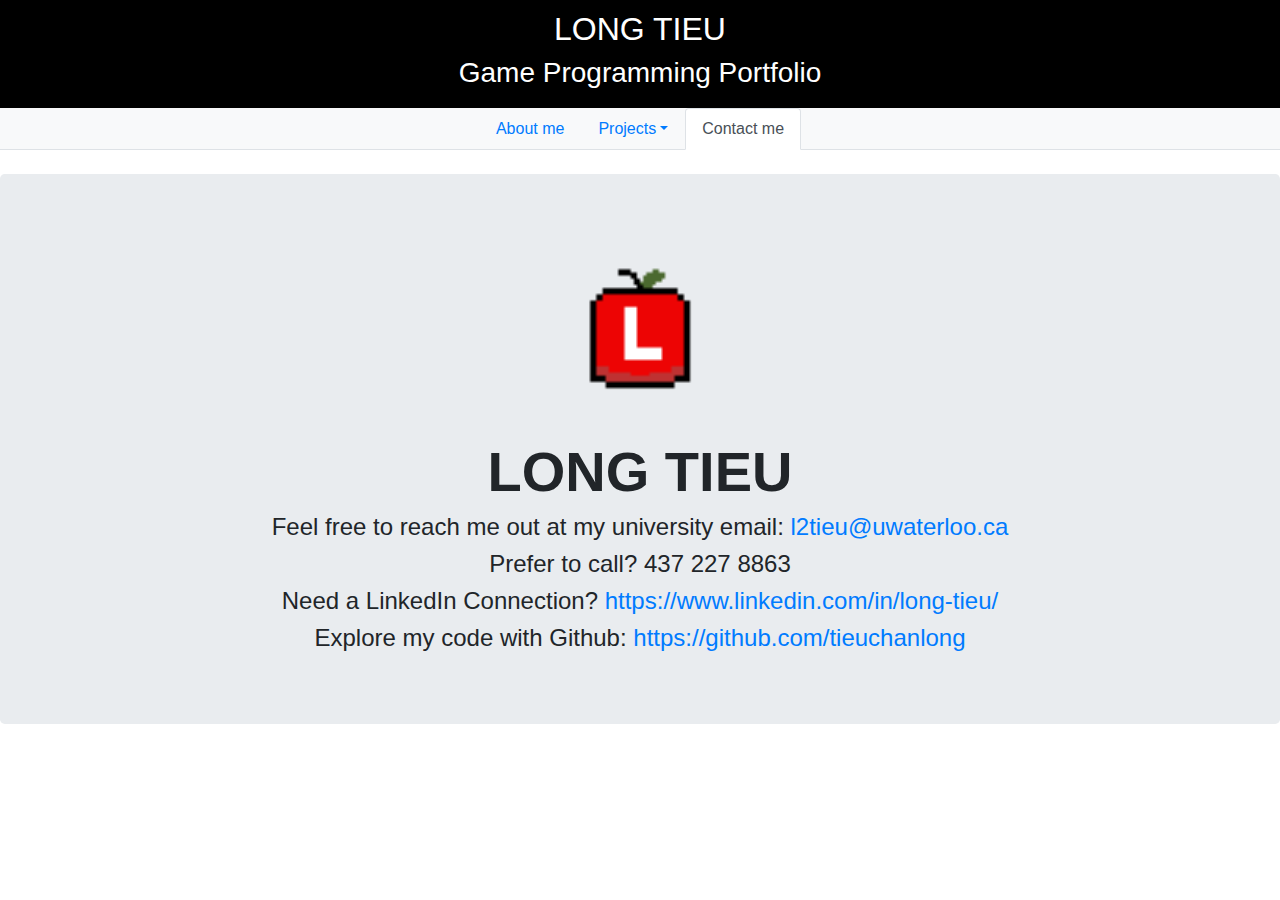
<file: contributors.html>
﻿
<!doctype html>
<html lang="en">
<head>
    <!-- Required meta tags -->
    <meta charset="utf-8">
    <meta name="viewport" content="width=device-width, initial-scale=1, shrink-to-fit=no">
    <link rel="icon" type="image/png" href="one-for-all/favicon.png">
    <!-- Bootstrap CSS -->
    <link rel="stylesheet" href="https://stackpath.bootstrapcdn.com/bootstrap/4.4.1/css/bootstrap.min.css" integrity="sha384-Vkoo8x4CGsO3+Hhxv8T/Q5PaXtkKtu6ug5TOeNV6gBiFeWPGFN9MuhOf23Q9Ifjh" crossorigin="anonymous">

    <title>Long Tieu's portfolio</title>
</head>
<body>
    <div style="background-color:black;text-align:center;color:white;padding:10px;">
        <h2>LONG TIEU</h2>
        <h3>Game Programming Portfolio</h3>
    </div>
    <ul class="nav nav-tabs navbar-light bg-light d-flex justify-content-center">
        <li class="nav-item">
            <a class="nav-link" href="https://tieuchanlong.github.io/">About me</a>
        </li>
        <li class="nav-item dropdown">
            <a class="nav-link dropdown-toggle" data-toggle="dropdown" href="#" role="button" aria-haspopup="true" aria-expanded="false">Projects</a>
            <div class="dropdown-menu">
                <a class="dropdown-item" href="unitygame.html">Unity Games</a>
                <a class="dropdown-item" href="cpp-projects.html">C++ Games/ Unreal Engine</a>
                <a class="dropdown-item" href="csharp-project.html">C# Project</a>
                <div class="dropdown-divider"></div>
                <a class="dropdown-item" href="ar-vr-project.html">Arguemented Reality Projects</a>
            </div>
        </li>
        <li class="nav-item">
            <a class="nav-link active" href="contributors.html">Contact me</a>
        </li>
    </ul>
    <br>
    <div class="jumbotron text-center">
        <img src="one-for-all/favicon.png" style="border-radius:50%;width:200px;height:auto;">
        <h2 class="display-4 font-weight-bold">LONG TIEU </h2>
        <div class="col lead" style="display:block;padding-left:70px;padding-right:70px;">
            <h4>Feel free to reach me out at my university email: <a href="mailto:l2tieu@uwaterloo.ca">l2tieu@uwaterloo.ca</a> </h4>
            <h4>Prefer to call? 437 227 8863 </h4>
            <h4>Need a LinkedIn Connection? <a href="https://www.linkedin.com/in/long-tieu/" target="_blank"> https://www.linkedin.com/in/long-tieu/ </a> </h4>
            <h4>Explore my code with Github: <a href="https://github.com/tieuchanlong" target="_blank"> https://github.com/tieuchanlong </a> </h4>
        </div>
    </div>
    <!-- Optional JavaScript -->
    <!-- jQuery first, then Popper.js, then Bootstrap JS -->
    <script src="https://code.jquery.com/jquery-3.4.1.slim.min.js" integrity="sha384-J6qa4849blE2+poT4WnyKhv5vZF5SrPo0iEjwBvKU7imGFAV0wwj1yYfoRSJoZ+n" crossorigin="anonymous"></script>
    <script src="https://cdn.jsdelivr.net/npm/popper.js@1.16.0/dist/umd/popper.min.js" integrity="sha384-Q6E9RHvbIyZFJoft+2mJbHaEWldlvI9IOYy5n3zV9zzTtmI3UksdQRVvoxMfooAo" crossorigin="anonymous"></script>
    <script src="https://stackpath.bootstrapcdn.com/bootstrap/4.4.1/js/bootstrap.min.js" integrity="sha384-wfSDF2E50Y2D1uUdj0O3uMBJnjuUD4Ih7YwaYd1iqfktj0Uod8GCExl3Og8ifwB6" crossorigin="anonymous"></script>
</body>
</html>
</file>
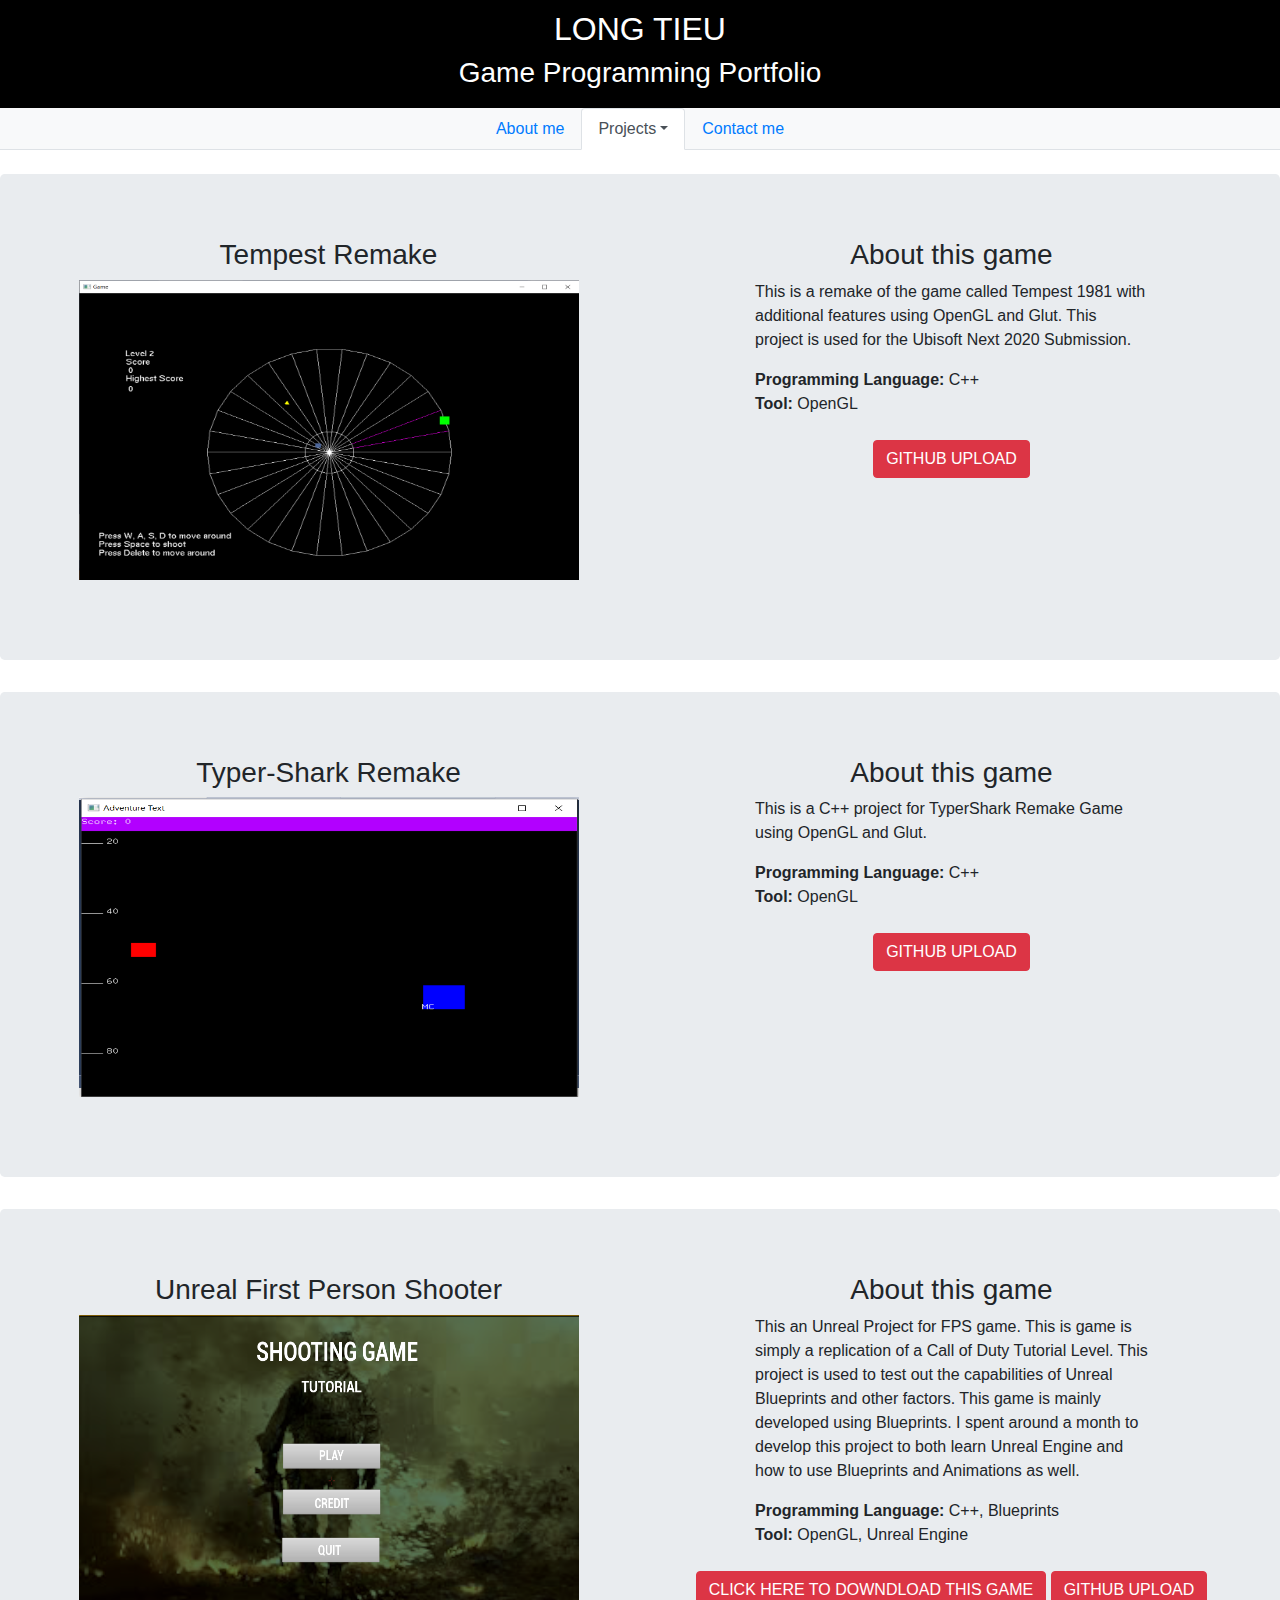
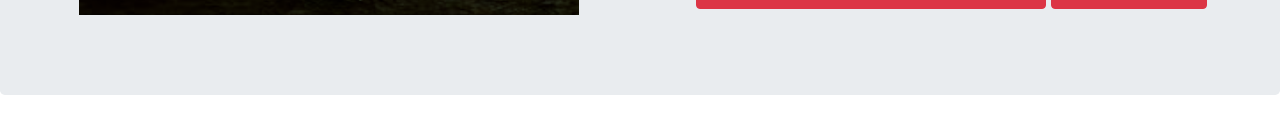
<file: cpp-projects.html>
﻿<!--<!DOCTYPE html>
<html>

<head>
    <meta charset="utf-8">
    <meta name="viewport" content="width=device-width, initial-scale=1.0">
    <meta http-equiv="X-UA-Compatible" content="IE=edge">

    <link rel="icon" type="image/png" href="one-for-all/favicon.png">
    <title>My gaming blog</title>


    <link rel="stylesheet" href="https://stackpath.bootstrapcdn.com/bootstrap/4.1.0/css/bootstrap.min.css" integrity="sha384-9gVQ4dYFwwWSjIDZnLEWnxCjeSWFphJiwGPXr1jddIhOegiu1FwO5qRGvFXOdJZ4" crossorigin="anonymous" />

    <link rel="stylesheet" href="one-for-all/styleblog.css">


    <script src="https://code.jquery.com/jquery-3.4.1.min.js" integrity="sha256-CSXorXvZcTkaix6Yvo6HppcZGetbYMGWSFlBw8HfCJo=" crossorigin="anonymous"></script>
</head>

<body>
    <div id="topbar" >
        <a href="https://tieuchanlong.github.io">
            <div style="background-color: black; color: whitesmoke; padding: 10px; font-family:Arial, Helvetica, sans-serif; text-align: center;">
                <h2>GAME DEVELOPMENT BLOG</h2>
            </div>
        </a>

        <ul id="choiceList"></ul>
    </div>

    <div id="content" >
        <br>
        <div style="display: block; margin-left: auto; margin-right: auto;margin-top:0;">
            <div class="jumbojon row align-items-start" style="background-color:white;text-align:center;">
                <div class="col">
                    <h3>Tempest Remake</h3>
                    <p><img src="one-for-all/screenshots/TempestRemake.png" width="500" height="300"></p>
                </div>
                <div class="col">
                    <h3>About this game</h3>
                    <p style="text-align:left;margin-left:100px;margin-right:100px;">
                        This is a remake of the game called Tempest 1981 with additional features using OpenGL and Glut. This project is used for the Ubisoft Next 2020 Submission.
                    </p>
                    <button class="btn btn-danger" onclick=" window.open('https://github.com/tieuchanlong/Tempest-Remake','_blank')"> CLICK HERE TO VIEW THIS GAME </button>
                </div>
            </div>
            <hr style="border-color:black;">
            <div class="jumbojon row align-items-start" style="background-color:white;text-align:center;padding-bottom:10px;">
                <div class="col">
                    <h3>Typer-Shark Remake</h3>
                </div>
                <div class="col">
                    <h3>About this game</h3>
                    <p style="text-align:left;margin-left:100px;margin-right:100px;">
                        This is a C++ project for TyperShark Remake Game using OpenGL and Glut.
                    </p>
                    <button class="btn btn-danger" onclick=" window.open('https://github.com/tieuchanlong/TyperShark-Remake','_blank')"> CLICK HERE TO VIEW THIS GAME </button>
                </div>
            </div>
        </div>
    </div>

    <script type="text/javascript" src="one-for-all/scriptblog.js"></script>
</body>

</html>-->
<!doctype html>
    <html lang="en">
    <head>
        <!-- Required meta tags -->
        <meta charset="utf-8">
        <meta name="viewport" content="width=device-width, initial-scale=1, shrink-to-fit=no">
        <link rel="icon" type="image/png" href="one-for-all/favicon.png">
        <!-- Bootstrap CSS -->
        <link rel="stylesheet" href="https://stackpath.bootstrapcdn.com/bootstrap/4.4.1/css/bootstrap.min.css" integrity="sha384-Vkoo8x4CGsO3+Hhxv8T/Q5PaXtkKtu6ug5TOeNV6gBiFeWPGFN9MuhOf23Q9Ifjh" crossorigin="anonymous">

        <link rel="stylesheet" href="unitygame-package/ug-style.css">

        <title>Long Tieu's portfolio</title>
    </head>
    <body>
        <div style="background-color:black;text-align:center;color:white;padding:10px;">
            <h2>LONG TIEU</h2>
            <h3>Game Programming Portfolio</h3>
        </div>
        <ul class="nav nav-tabs navbar-light bg-light d-flex justify-content-center">
            <li class="nav-item">
                <a class="nav-link" href="https://tieuchanlong.github.io/">About me</a>
            </li>
            <li class="nav-item dropdown">
                <a class="nav-link active dropdown-toggle" data-toggle="dropdown" href="#" role="button" aria-haspopup="true" aria-expanded="false">Projects</a>
                <div class="dropdown-menu">
                    <a class="dropdown-item" href="unitygame.html">Unity Games</a>
                    <a class="dropdown-item active" href="cpp-projects.html">C++ Games/ Unreal Engine</a>
                    <a class="dropdown-item" href="csharp-project.html">C# Project</a>
                    <div class="dropdown-divider"></div>
                    <a class="dropdown-item" href="ar-vr-project.html">Arguemented Reality Projects</a>
                </div>
            </li>
            <li class="nav-item">
                <a class="nav-link" href="contributors.html">Contact me</a>
            </li>
        </ul>
        <br>
        <div class="jumbotron text-center">
            <div class="row align-items-start">
                <div class="col">
                    <h3>Tempest Remake</h3>
                    <p><img src="one-for-all/screenshots/TempestRemake.png" width="500" height="300"></p>
                </div>
                <div class="col">
                    <h3>About this game</h3>
                    <p style="text-align:left;margin-left:100px;margin-right:100px;">
                        This is a remake of the game called Tempest 1981 with additional features using OpenGL and Glut. This project is used for the Ubisoft Next 2020 Submission.
                    </p>
                    <div style="text-align:left;margin-left:100px;margin-right:100px;">
                        <span class="font-weight-bold">Programming Language:</span> <span> C++</span>
                        <br>
                        <span class="font-weight-bold">Tool:</span> <span>OpenGL</span>
                    </div>
                    <br>
                    <button class="btn btn-danger" onclick=" window.open('https://github.com/tieuchanlong/Tempest-Remake','_blank')"> GITHUB UPLOAD </button>
                </div>
            </div>
        </div>

        <div class="jumbotron text-center">
            <div class="row align-items-start">
                <div class="col">
                    <h3>Typer-Shark Remake</h3>
                    <p><img src="one-for-all/screenshots/typershark_remake.png" width="500" height="300"></p>
                </div>
                <div class="col">
                    <h3>About this game</h3>
                    <p style="text-align:left;margin-left:100px;margin-right:100px;">
                        This is a C++ project for TyperShark Remake Game using OpenGL and Glut.
                    </p>
                    <div style="text-align:left;margin-left:100px;margin-right:100px;">
                        <span class="font-weight-bold">Programming Language:</span> <span> C++</span>
                        <br>
                        <span class="font-weight-bold">Tool:</span> <span>OpenGL</span>
                    </div>
                    <br>
                    <button class="btn btn-danger" onclick=" window.open('https://github.com/tieuchanlong/TyperShark-Remake','_blank')"> GITHUB UPLOAD </button>
                </div>
            </div>
        </div>

        <div class="jumbotron text-center">
            <div class="row align-items-start">
                <div class="col">
                    <h3>Unreal First Person Shooter</h3>
                    <p><img src="one-for-all/screenshots/first-person-shooter.png" width="500" height="300"></p>
                </div>
                <div class="col">
                    <h3>About this game</h3>
                    <p style="text-align:left;margin-left:100px;margin-right:100px;">
                        This an Unreal Project for FPS game. This is game is simply a replication of a Call of Duty Tutorial Level. 
                        This project is used to test out the capabilities of Unreal Blueprints and other factors.
                        This game is mainly developed using Blueprints.
                        I spent around a month to develop this project to both learn Unreal Engine and how to use Blueprints and Animations as well.
                    </p>
                    <div style="text-align:left;margin-left:100px;margin-right:100px;">
                        <span class="font-weight-bold">Programming Language:</span> <span> C++, Blueprints</span>
                        <br>
                        <span class="font-weight-bold">Tool:</span> <span>OpenGL, Unreal Engine</span>
                    </div>
                    <br>
                    <button class="btn btn-danger" onclick=" window.open('https://drive.google.com/file/d/1eopkBMudQr6iTojB2bvNKh5nRLC3hkXn/view?usp=sharing','_blank')"> CLICK HERE TO DOWNDLOAD THIS GAME </button>
                    <button class="btn btn-danger" onclick=" window.open('https://github.com/tieuchanlong/Unreal-First-Person-Shooter','_blank')"> GITHUB UPLOAD </button>
                </div>
            </div>
        </div>

        <!-- Optional JavaScript -->
        <!-- jQuery first, then Popper.js, then Bootstrap JS -->
        <script src="https://code.jquery.com/jquery-3.4.1.slim.min.js" integrity="sha384-J6qa4849blE2+poT4WnyKhv5vZF5SrPo0iEjwBvKU7imGFAV0wwj1yYfoRSJoZ+n" crossorigin="anonymous"></script>
        <script src="https://cdn.jsdelivr.net/npm/popper.js@1.16.0/dist/umd/popper.min.js" integrity="sha384-Q6E9RHvbIyZFJoft+2mJbHaEWldlvI9IOYy5n3zV9zzTtmI3UksdQRVvoxMfooAo" crossorigin="anonymous"></script>
        <script src="https://stackpath.bootstrapcdn.com/bootstrap/4.4.1/js/bootstrap.min.js" integrity="sha384-wfSDF2E50Y2D1uUdj0O3uMBJnjuUD4Ih7YwaYd1iqfktj0Uod8GCExl3Og8ifwB6" crossorigin="anonymous"></script>
    </body>
</html>
</file>
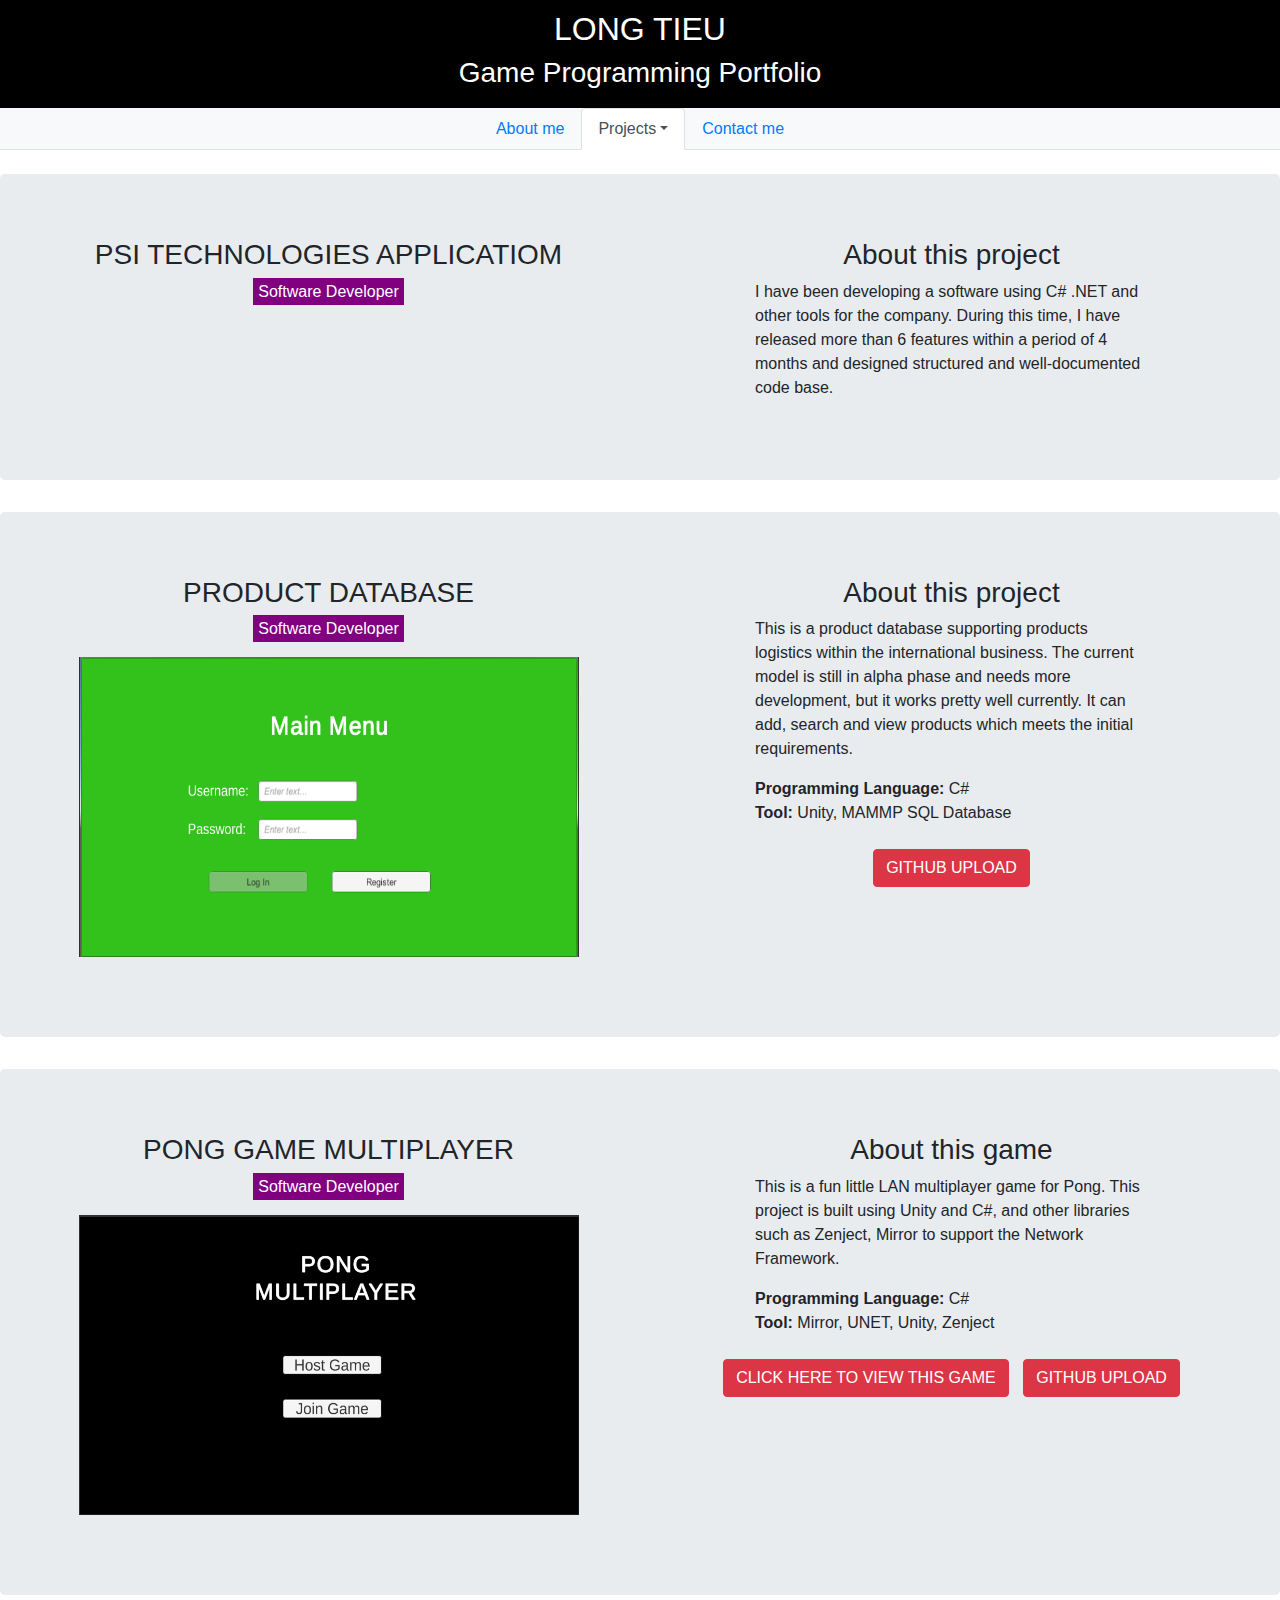
<file: csharp-project.html>
﻿<!--<!DOCTYPE html>
<html>

<head>
    <meta charset="utf-8">
    <meta name="viewport" content="width=device-width, initial-scale=1.0">
    <meta http-equiv="X-UA-Compatible" content="IE=edge">

    <link rel="icon" type="image/png" href="one-for-all/favicon.png">
    <title>My gaming blog</title>

    <link rel="stylesheet" href="https://stackpath.bootstrapcdn.com/bootstrap/4.1.0/css/bootstrap.min.css" integrity="sha384-9gVQ4dYFwwWSjIDZnLEWnxCjeSWFphJiwGPXr1jddIhOegiu1FwO5qRGvFXOdJZ4" crossorigin="anonymous" />

    <link rel="stylesheet" href="one-for-all/styleblog.css">

    <script src="https://code.jquery.com/jquery-3.4.1.min.js" integrity="sha256-CSXorXvZcTkaix6Yvo6HppcZGetbYMGWSFlBw8HfCJo=" crossorigin="anonymous"></script>
</head>

<body>
    <div id="topbar">
        <a href="https://tieuchanlong.github.io">
            <div style="background-color: black; color: whitesmoke; padding: 10px; font-family:Arial, Helvetica, sans-serif; text-align: center;">

                <h2>GAME DEVELOPMENT BLOG</h2>
            </div>
        </a>

        <ul id="choiceList"></ul>
    </div>
    <div id="content">
        <br>
        <div style="display: block; margin-left: auto; margin-right: auto;">

            <div class="jumbojon row align-items-start" style="background-color:white;text-align:center;padding-bottom:10px;">
                <div class="col">
                    <h2>Project 1</h2>
                    <p>PSI Technologies application</p>
                </div>
                <div class="col">
                    <h3>About this project</h3>
                    <p style="text-align:left;margin-left:100px;margin-right:100px;">
                        I have been developing a software using C# .NET and other tools for the company. During this time, I have released more than 6 features within a period of 4 months and designed structured and well-documented code base.
                    </p>
                </div>
            </div>
            <hr style="border-color:black;">
            <div class="jumbojon row align-items-start" style="background-color:white;text-align:center;padding-bottom:10px;">
                <div class="col">
                    <h2>Project 2</h2>
                    <p>Product Database</p>
                </div>
                <div class="col">
                    <h3>About this project</h3>
                    <p style="text-align:left;margin-left:100px;margin-right:100px;">
                        This is a product database supporting products logistics within the international business. The current model is still in alpha phase and needs more development, but it works pretty well currently. It can add, search and view products which meets the initial requirements.
                    </p>
                    <button class="btn btn-danger" onclick=" window.open('https://github.com/tieuchanlong/Product-Database','_blank')"> CLICK HERE TO VIEW THIS PROJECT </button>
                </div>
            </div>
            <hr style="border-color:black;">
            <div class="jumbojon row align-items-start" style="background-color:white;text-align:center;padding-bottom:10px;">
                <div class="col">
                    <h3>Pong Multiplayer</h3>
                </div>
                <div class="col">
                    <h3>About this game</h3>
                    <p style="text-align:left;margin-left:100px;margin-right:100px;">
                        This is a fun little LAN multiplayer game for Pong. This project is built using Unity and C#, and other libraries such as Zenject, Mirror to support the Network Framework.
                    </p>
                    <button class="btn btn-danger" onclick=" window.open('https://github.com/tieuchanlong/Pong-Multiplayer','_blank')"> CLICK HERE TO VIEW THIS GAME </button>
                </div>
            </div>

        </div>
    </div>

    <script type="text/javascript" src="one-for-all/scriptblog.js"></script>
</body>

</html>-->
<!doctype html>
<html lang="en">
    <head>
        <!-- Required meta tags -->
        <meta charset="utf-8">
        <meta name="viewport" content="width=device-width, initial-scale=1, shrink-to-fit=no">
        <link rel="icon" type="image/png" href="one-for-all/favicon.png">
        <!-- Bootstrap CSS -->
        <link rel="stylesheet" href="https://stackpath.bootstrapcdn.com/bootstrap/4.4.1/css/bootstrap.min.css" integrity="sha384-Vkoo8x4CGsO3+Hhxv8T/Q5PaXtkKtu6ug5TOeNV6gBiFeWPGFN9MuhOf23Q9Ifjh" crossorigin="anonymous">

        <link rel="stylesheet" href="unitygame-package/ug-style.css">

        <title>Long Tieu's portfolio</title>
    </head>
    <body>
        <div style="background-color:black;text-align:center;color:white;padding:10px;">
            <h2>LONG TIEU</h2>
            <h3>Game Programming Portfolio</h3>
        </div>
        <ul class="nav nav-tabs navbar-light bg-light d-flex justify-content-center">
            <li class="nav-item">
                <a class="nav-link" href="https://tieuchanlong.github.io/">About me</a>
            </li>
            <li class="nav-item dropdown">
                <a class="nav-link active dropdown-toggle" data-toggle="dropdown" href="#" role="button" aria-haspopup="true" aria-expanded="false">Projects</a>
                <div class="dropdown-menu">
                    <a class="dropdown-item" href="unitygame.html">Unity Games</a>
                    <a class="dropdown-item" href="cpp-projects.html">C++ Games/ Unreal Engine</a>
                    <a class="dropdown-item active" href="csharp-project.html">C# Games</a>
                    <div class="dropdown-divider"></div>
                    <a class="dropdown-item" href="ar-vr-project.html">Arguemented Reality Projects</a>
                </div>
            </li>
            <li class="nav-item">
                <a class="nav-link" href="contributors.html">Contact me</a>
            </li>
        </ul>
        <br>
        <div class="jumbotron text-center">
            <div class="row align-items-start">
                <div class="col">
                    <h3>PSI TECHNOLOGIES APPLICATIOM</h3>
                    <span id="project-role"> Software Developer </span>
                </div>
                <div class="col">
                    <h3>About this project</h3>
                    <p style="text-align:left;margin-left:100px;margin-right:100px;">
                        I have been developing a software using C# .NET and other tools for the company. During this time, I have released more than 6 features within a period of 4 months and designed structured and well-documented code base.
                    </p>
                </div>
            </div>
        </div>

        <div class="jumbotron text-center">
            <div class="row align-items-start">
                <div class="col">
                    <h3>PRODUCT DATABASE</h3>
                    <span id="project-role"> Software Developer </span>
                    <p></p>
                    <p><img src="one-for-all/screenshots/product_database.png" width="500" height="300"></p>
                </div>
                <div class="col">
                    <h3>About this project</h3>
                    <p style="text-align:left;margin-left:100px;margin-right:100px;">
                        This is a product database supporting products logistics within the international business. The current model is still in alpha phase and needs more development, but it works pretty well currently. It can add, search and view products which meets the initial requirements.
                    </p>
                    <div style="text-align:left;margin-left:100px;margin-right:100px;">
                        <span class="font-weight-bold">Programming Language:</span> <span> C#</span>
                        <br>
                        <span class="font-weight-bold">Tool:</span> <span>Unity, MAMMP SQL Database</span>
                    </div>
                    <br>
                    <button class="btn btn-danger" onclick=" window.open('https://github.com/tieuchanlong/Product-Database','_blank')"> GITHUB UPLOAD </button>
                </div>
            </div>
        </div>

        <div class="jumbotron text-center">
            <div class="row align-items-start">
                <div class="col">
                    <h3>PONG GAME MULTIPLAYER</h3>
                    <span id="project-role"> Software Developer </span>
                    <p></p>
                    <p><img src="one-for-all/screenshots/pong-game.png" width="500" height="300"></p>
                </div>
                <div class="col">
                    <h3>About this game</h3>
                    <p style="text-align:left;margin-left:100px;margin-right:100px;">
                        This is a fun little LAN multiplayer game for Pong. This project is built using Unity and C#, and other libraries such as Zenject, Mirror to support the Network Framework.
                    </p>
                    <div style="text-align:left;margin-left:100px;margin-right:100px;">
                        <span class="font-weight-bold">Programming Language:</span> <span> C#</span>
                        <br>
                        <span class="font-weight-bold">Tool:</span> <span>Mirror, UNET, Unity, Zenject</span>
                    </div>
                    <br>
                    <button class="btn btn-danger" onclick=" window.open('https://tieuchanlong.itch.io/pong-multiplayer','_blank')"> CLICK HERE TO VIEW THIS GAME </button>
                    <button style="margin-left:10px;" class="btn btn-danger" onclick=" window.open('https://github.com/tieuchanlong/Pong-Game-Multiplayer','_blank')"> GITHUB UPLOAD </button>
                </div>
            </div>
        </div>

        <!-- Optional JavaScript -->
        <!-- jQuery first, then Popper.js, then Bootstrap JS -->
        <script src="https://code.jquery.com/jquery-3.4.1.slim.min.js" integrity="sha384-J6qa4849blE2+poT4WnyKhv5vZF5SrPo0iEjwBvKU7imGFAV0wwj1yYfoRSJoZ+n" crossorigin="anonymous"></script>
        <script src="https://cdn.jsdelivr.net/npm/popper.js@1.16.0/dist/umd/popper.min.js" integrity="sha384-Q6E9RHvbIyZFJoft+2mJbHaEWldlvI9IOYy5n3zV9zzTtmI3UksdQRVvoxMfooAo" crossorigin="anonymous"></script>
        <script src="https://stackpath.bootstrapcdn.com/bootstrap/4.4.1/js/bootstrap.min.js" integrity="sha384-wfSDF2E50Y2D1uUdj0O3uMBJnjuUD4Ih7YwaYd1iqfktj0Uod8GCExl3Og8ifwB6" crossorigin="anonymous"></script>
    </body>
</html>
</file>
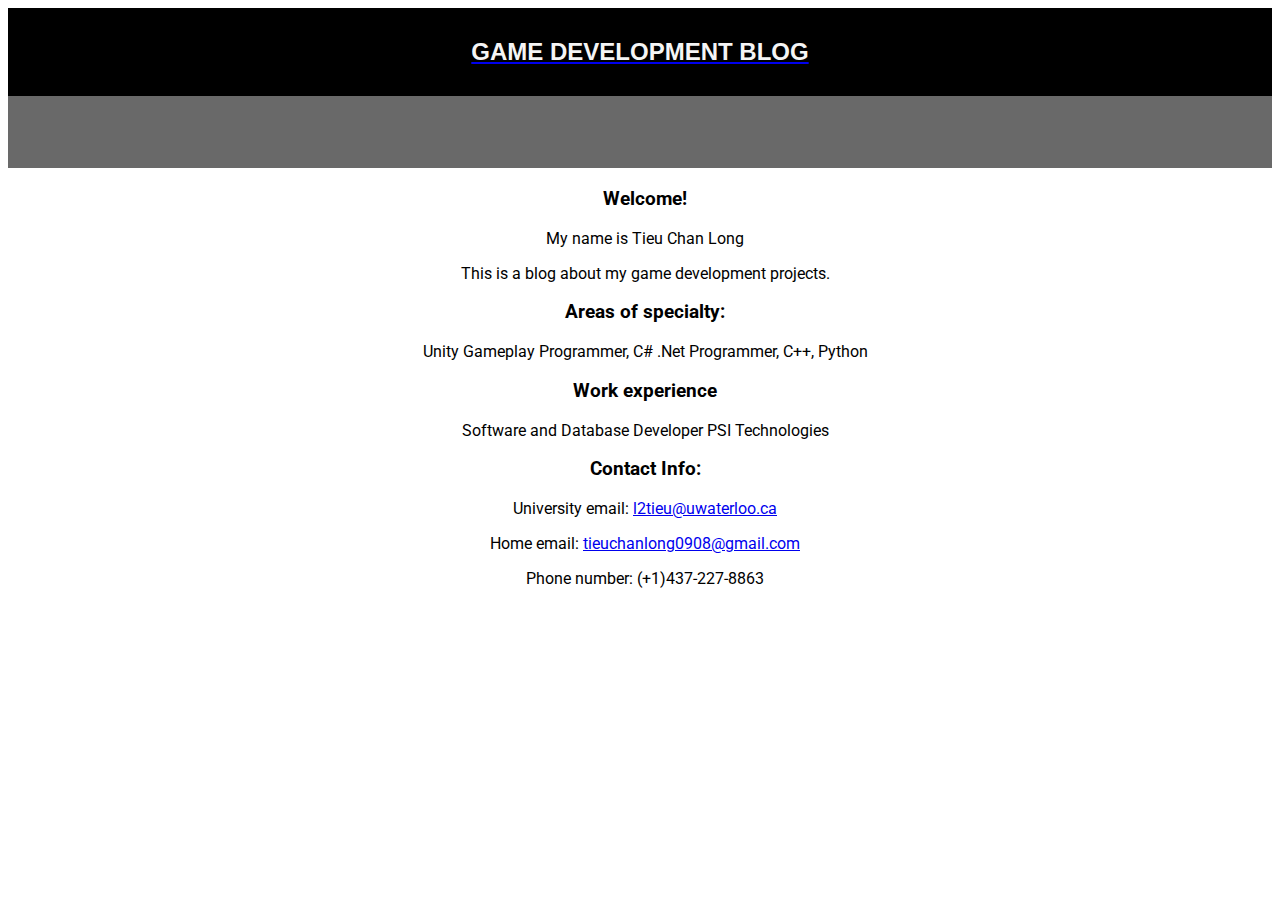
<file: former-index.html>
﻿<!DOCTYPE html>
<html>

<head>
    <meta charset="utf-8">
    <meta name="viewport" content="width=device-width, initial-scale=1.0">
    <meta http-equiv="X-UA-Compatible" content="IE=edge">

    <link rel="icon" type="image/png" href="one-for-all/favicon.png">
    <title>My gaming blog</title>

    <!-- Bootstrap CSS CDN -->
    <link rel="stylesheet" href="https://stackpath.bootstrapcdn.com/bootstrap/4.1.0/css/bootstrap.min.css" integrity="sha384-9gVQ4dYFwwWSjIDZnLEWnxCjeSWFphJiwGPXr1jddIhOegiu1FwO5qRGvFXOdJZ4" crossorigin="anonymous" />
    <!-- Our Custom CSS -->
    <link rel="stylesheet" href="one-for-all/styleblog.css">

    <!--<link href="https://fonts.googleapis.com/css?family=Pacifico&display=swap" rel="stylesheet"> -->

    <script src="https://code.jquery.com/jquery-3.4.1.min.js" integrity="sha256-CSXorXvZcTkaix6Yvo6HppcZGetbYMGWSFlBw8HfCJo=" crossorigin="anonymous"></script>
</head>

<body>
    <div id="topbar">
        <a href="https://tieuchanlong.github.io">
            <div style="background-color: black; color: whitesmoke; padding: 10px; font-family:Arial, Helvetica, sans-serif; text-align: center;">
                <!-- <img style="border-radius: 50%; border: 3px solid white;" height="100" src="https://i.pinimg.com/originals/1d/b3/88/1db388f5ad379329887868ea47fa8651.jpg" alt="Avatar"> -->
                <!-- <br></br> -->
                <h2>GAME DEVELOPMENT BLOG</h2>
            </div>
        </a>

        <ul id="choiceList"></ul>
    </div>

    <div id="content">
        <div style="margin-left:0px;text-align:center;margin-top:20px;">
            <h3>Welcome!</h3>
            <p>My name is Tieu Chan Long</p>
            <p>This is a blog about my game development projects.</p>
            <p>
                <h3>Areas of specialty:</h3> Unity Gameplay Programmer, C# .Net Programmer, C++, Python
            </p>
            <h3>Work experience</h3>
            <p>
                Software and Database Developer
                PSI Technologies
            </p>
            <h3>Contact Info:</h3>
            <p>University email: <a href="mailto:l2tieu@uwaterloo.ca">l2tieu@uwaterloo.ca</a> </p>
            <p>Home email: <a href="mailto:tieuchanlong0908@gmail.com">tieuchanlong0908@gmail.com</a> </p>
            <p>Phone number: (+1)437-227-8863</p>
            <br>
            <p></p>
        </div>
    </div>

    <script type="text/javascript" src="one-for-all/scriptblog.js"></script>
</body>

</html>
</file>
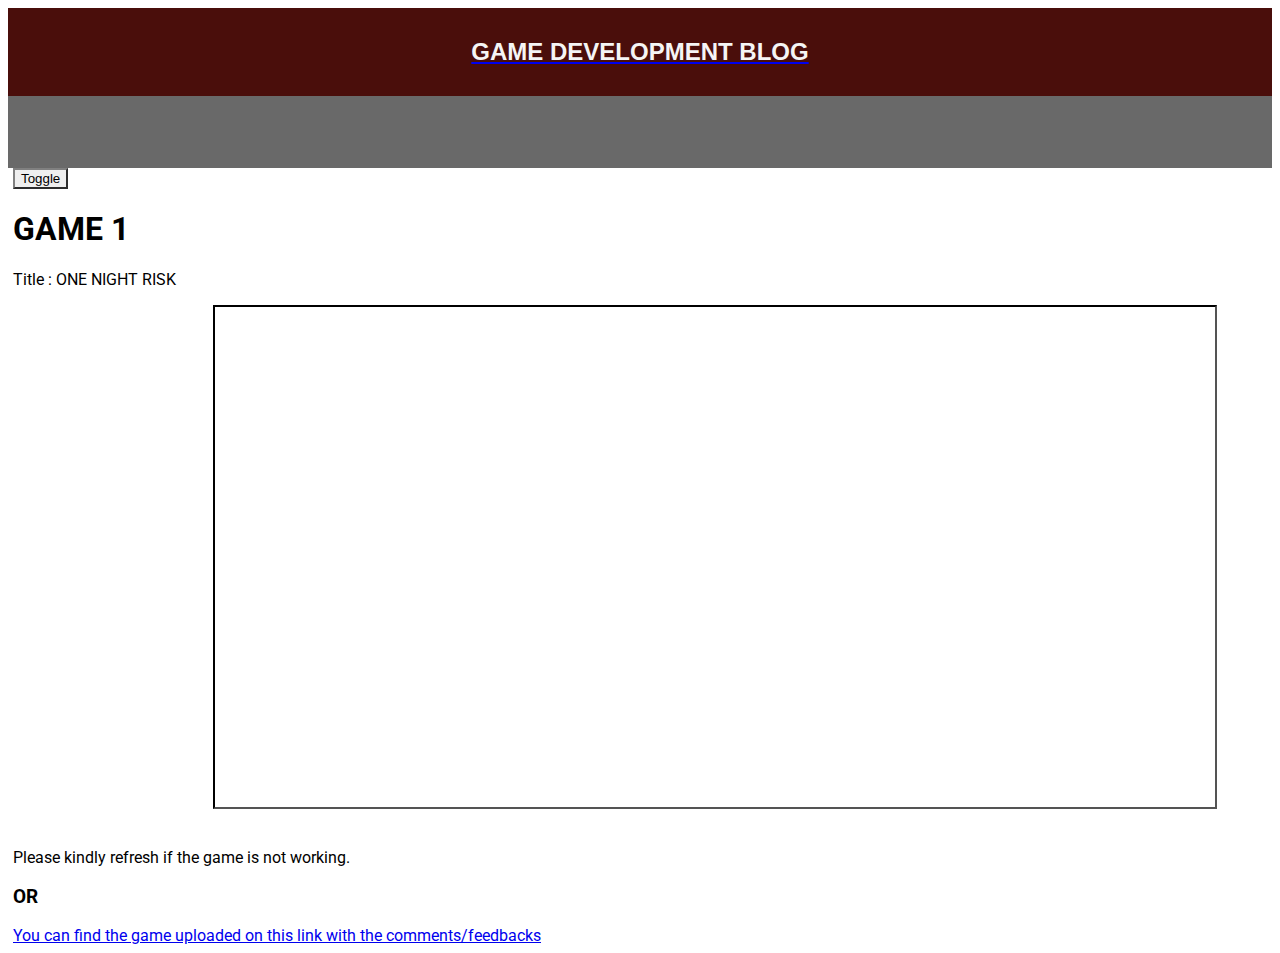
<file: game1.html>
﻿<!DOCTYPE html>
<html>

<head>
    <meta charset="utf-8">
    <meta name="viewport" content="width=device-width, initial-scale=1.0">
    <meta http-equiv="X-UA-Compatible" content="IE=edge">

    <title>My gaming blog</title>

    <!-- Bootstrap CSS CDN -->
    <link rel="stylesheet" href="https://stackpath.bootstrapcdn.com/bootstrap/4.1.0/css/bootstrap.min.css" integrity="sha384-9gVQ4dYFwwWSjIDZnLEWnxCjeSWFphJiwGPXr1jddIhOegiu1FwO5qRGvFXOdJZ4" crossorigin="anonymous">
    <!-- Our Custom CSS -->
    <link rel="stylesheet" href="one-for-all/styleblog.css">

    <!--<link href="https://fonts.googleapis.com/css?family=Pacifico&display=swap" rel="stylesheet"> -->

    <script src="https://code.jquery.com/jquery-3.4.1.min.js" integrity="sha256-CSXorXvZcTkaix6Yvo6HppcZGetbYMGWSFlBw8HfCJo=" crossorigin="anonymous"></script>
</head>

<body>
    <div id="topbar">
        <a href="index.html">
            <div style="background-color: #4A0E0B; color: whitesmoke; padding: 10px; font-family:Arial, Helvetica, sans-serif; text-align: center;">
                <!-- <img style="border-radius: 50%; border: 3px solid white;" height="100" src="https://i.pinimg.com/originals/1d/b3/88/1db388f5ad379329887868ea47fa8651.jpg" alt="Avatar"> -->
                <!-- <br></br> -->
                <h2>GAME DEVELOPMENT BLOG</h2>
            </div>
        </a>

        <div style="margin-top: 10px; text-align: center; color: white;">
        </div>

        <ul id="choiceList"></ul>
        <!-- <li> -->
        <!-- <a href="#">Home 1</a> -->
        <!-- </li> -->
        </ul>
    </div>

    <div id="content">
        <div style="margin-bottom: 10px;">
            <button id="btntoggle" type="button" class="btn mybtn">Toggle</button>
        </div>
        <h1>GAME 1</h1>
        <p>Title : ONE NIGHT RISK</p>
        <iframe src="https://i.simmer.io/@tieuchanlong/one-night-risk" style="width:1000px;height:500px;border-color:black;margin-left:200px;"></iframe>
        <br>
        <br>
        <p>Please kindly refresh if the game is not working.</p>
        <h3>OR</h3>
        <a href="https://simmer.io/@tieuchanlong/one-night-risk" target="_blank"> You can find the game uploaded on this link with the comments/feedbacks</a>
    </div>

    <script type="text/javascript" src="one-for-all/scriptblog.js"></script>
</body>

</html>
</file>
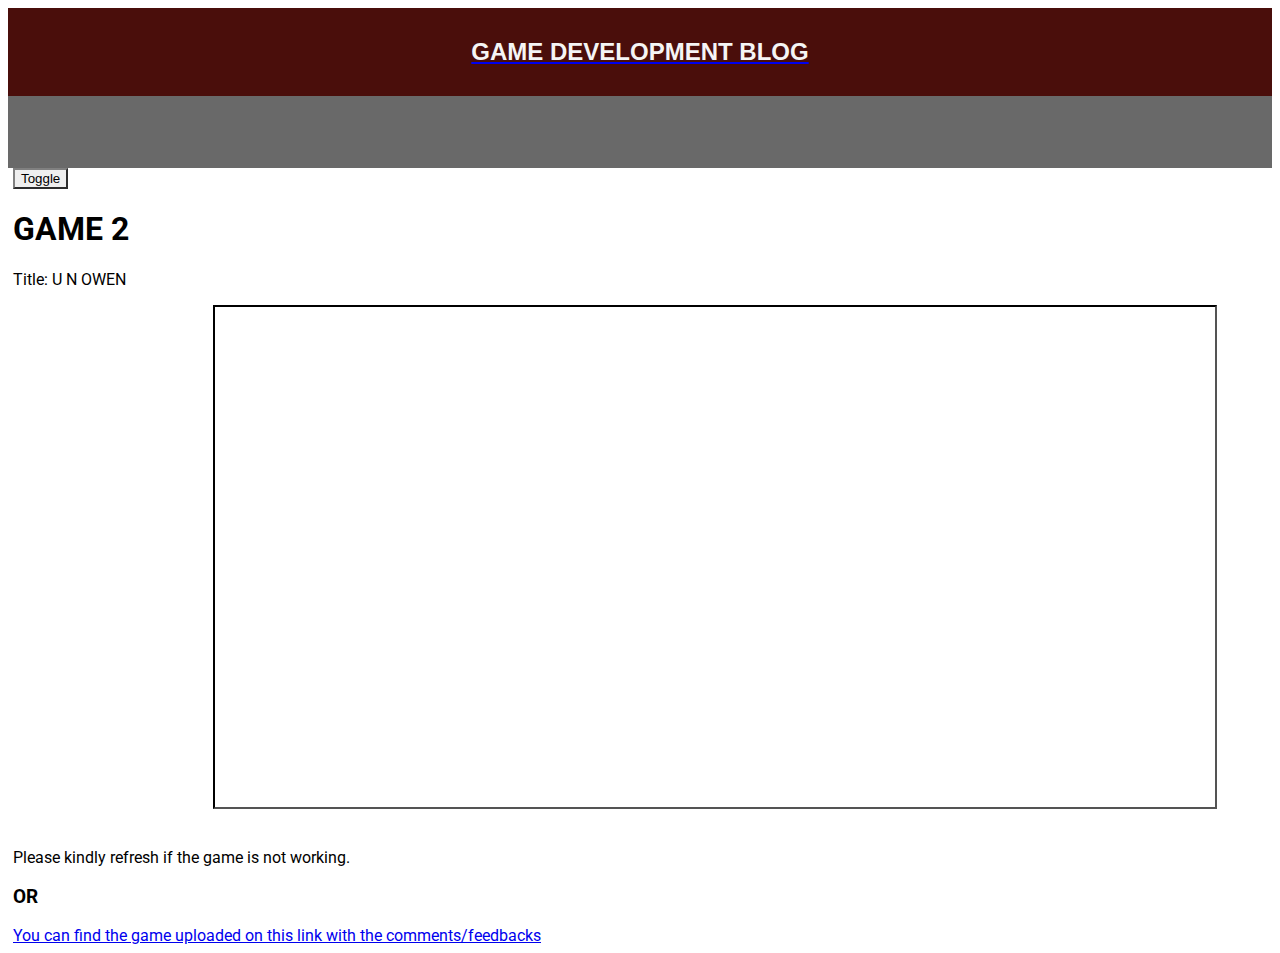
<file: game2.html>
﻿<!DOCTYPE html>
<html>

<head>
    <meta charset="utf-8">
    <meta name="viewport" content="width=device-width, initial-scale=1.0">
    <meta http-equiv="X-UA-Compatible" content="IE=edge">

    <title>My gaming blog</title>

    <!-- Bootstrap CSS CDN -->
    <link rel="stylesheet" href="https://stackpath.bootstrapcdn.com/bootstrap/4.1.0/css/bootstrap.min.css" integrity="sha384-9gVQ4dYFwwWSjIDZnLEWnxCjeSWFphJiwGPXr1jddIhOegiu1FwO5qRGvFXOdJZ4" crossorigin="anonymous">
    <!-- Our Custom CSS -->
    <link rel="stylesheet" href="one-for-all/styleblog.css">

    <!--<link href="https://fonts.googleapis.com/css?family=Pacifico&display=swap" rel="stylesheet"> -->

    <script src="https://code.jquery.com/jquery-3.4.1.min.js" integrity="sha256-CSXorXvZcTkaix6Yvo6HppcZGetbYMGWSFlBw8HfCJo=" crossorigin="anonymous"></script>
</head>

<body>
    <div id="topbar">
        <a href="index.html">
            <div style="background-color: #4A0E0B; color: whitesmoke; padding: 10px; font-family:Arial, Helvetica, sans-serif; text-align: center;">
                <!-- <img style="border-radius: 50%; border: 3px solid white;" height="100" src="https://i.pinimg.com/originals/1d/b3/88/1db388f5ad379329887868ea47fa8651.jpg" alt="Avatar"> -->
                <!-- <br></br> -->
                <h2>GAME DEVELOPMENT BLOG</h2>
            </div>
        </a>

        <div style="margin-top: 10px; text-align: center; color: white;">
        </div>

        <ul id="choiceList"></ul>
        <!-- <li> -->
        <!-- <a href="#">Home 1</a> -->
        <!-- </li> -->
        </ul>
    </div>

    <div id="content">
        <div style="margin-bottom: 10px;">
            <button id="btntoggle" type="button" class="btn mybtn">Toggle</button>
        </div>
        <h1>GAME 2</h1>
        <p>Title: U N OWEN</p>
        <iframe id="game2demo" src="https://i.simmer.io/@tieuchanlong/u-n-owen" style="width:1000px;height:500px;border-color:black;margin-left:200px;"></iframe>
        <br>
        <br>
        <p>Please kindly refresh if the game is not working.</p>
        <h3>OR</h3>
        <a href="https://simmer.io/@tieuchanlong/u-n-owen" target="_blank"> You can find the game uploaded on this link with the comments/feedbacks</a>
    </div>

    <script type="text/javascript" src="one-for-all/scriptblog.js"></script>
</body>

</html>
</file>
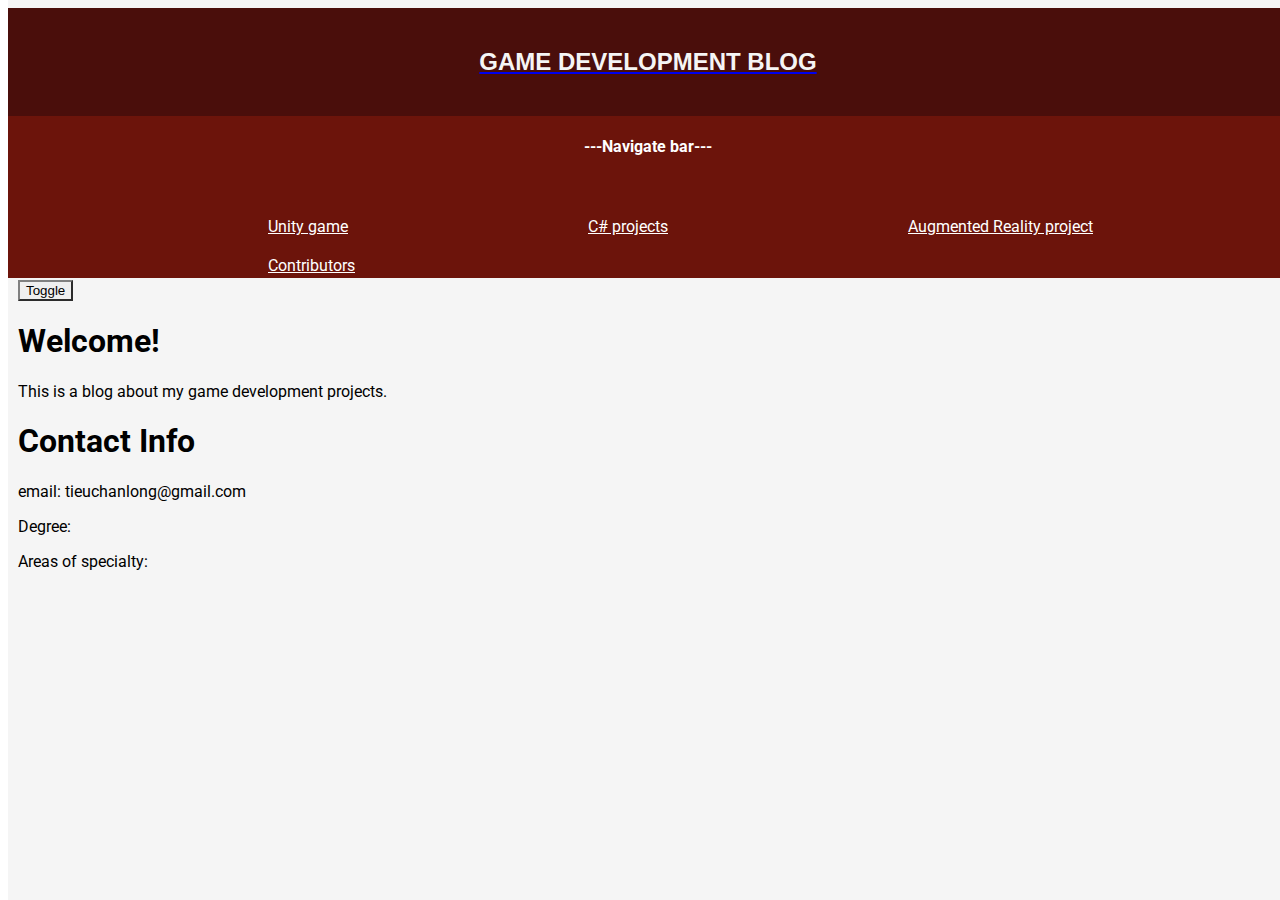
<file: indexblog.html>
﻿<!DOCTYPE html>
<html>

<head>
    <meta charset="utf-8">
    <meta name="viewport" content="width=device-width, initial-scale=1.0">
    <meta http-equiv="X-UA-Compatible" content="IE=edge">

    <title>My gaming blog</title>

    <!-- Bootstrap CSS CDN -->
    <link rel="stylesheet" href="https://stackpath.bootstrapcdn.com/bootstrap/4.1.0/css/bootstrap.min.css" integrity="sha384-9gVQ4dYFwwWSjIDZnLEWnxCjeSWFphJiwGPXr1jddIhOegiu1FwO5qRGvFXOdJZ4" crossorigin="anonymous">
    <!-- Our Custom CSS -->
    <link rel="stylesheet" href="styleblog.css">

    <!--<link href="https://fonts.googleapis.com/css?family=Pacifico&display=swap" rel="stylesheet"> -->

    <script src="https://code.jquery.com/jquery-3.4.1.min.js" integrity="sha256-CSXorXvZcTkaix6Yvo6HppcZGetbYMGWSFlBw8HfCJo=" crossorigin="anonymous"></script>
</head>

<body>
    <div id="topbar">
        <a href="indexblog.html">
            <div style="background-color: #4A0E0B; color: whitesmoke; padding: 20px; font-family:Arial, Helvetica, sans-serif; text-align: center;">
                <!-- <img style="border-radius: 50%; border: 3px solid white;" height="100" src="https://i.pinimg.com/originals/1d/b3/88/1db388f5ad379329887868ea47fa8651.jpg" alt="Avatar"> -->
                <!-- <br></br> -->
                <h2>GAME DEVELOPMENT BLOG</h2>
            </div>
        </a>

        <div style="margin-top: 10px; text-align: center; color: white;">
            <h4>---Navigate bar---</h4>
        </div>

        <ul id="choiceList"></ul>
        <!-- <li> -->
        <!-- <a href="#">Home 1</a> -->
        <!-- </li> -->
        </ul>
    </div>

    <div id="content">
        <div style="margin-bottom: 10px;">
            <button id="btntoggle" type="button" class="btn mybtn">Toggle</button>
        </div>
        <h1>Welcome!</h1>
        <p>This is a blog about my game development projects.</p>
        <h1>Contact Info</h1>
        <p>email:   tieuchanlong@gmail.com</p>
        <p>Degree:</p>
        <p>Areas of specialty:</p>
        <br></br>
        <p></p>
    </div>

    <script type="text/javascript" src="scriptblog.js"></script>
</body>

</html>
</file>
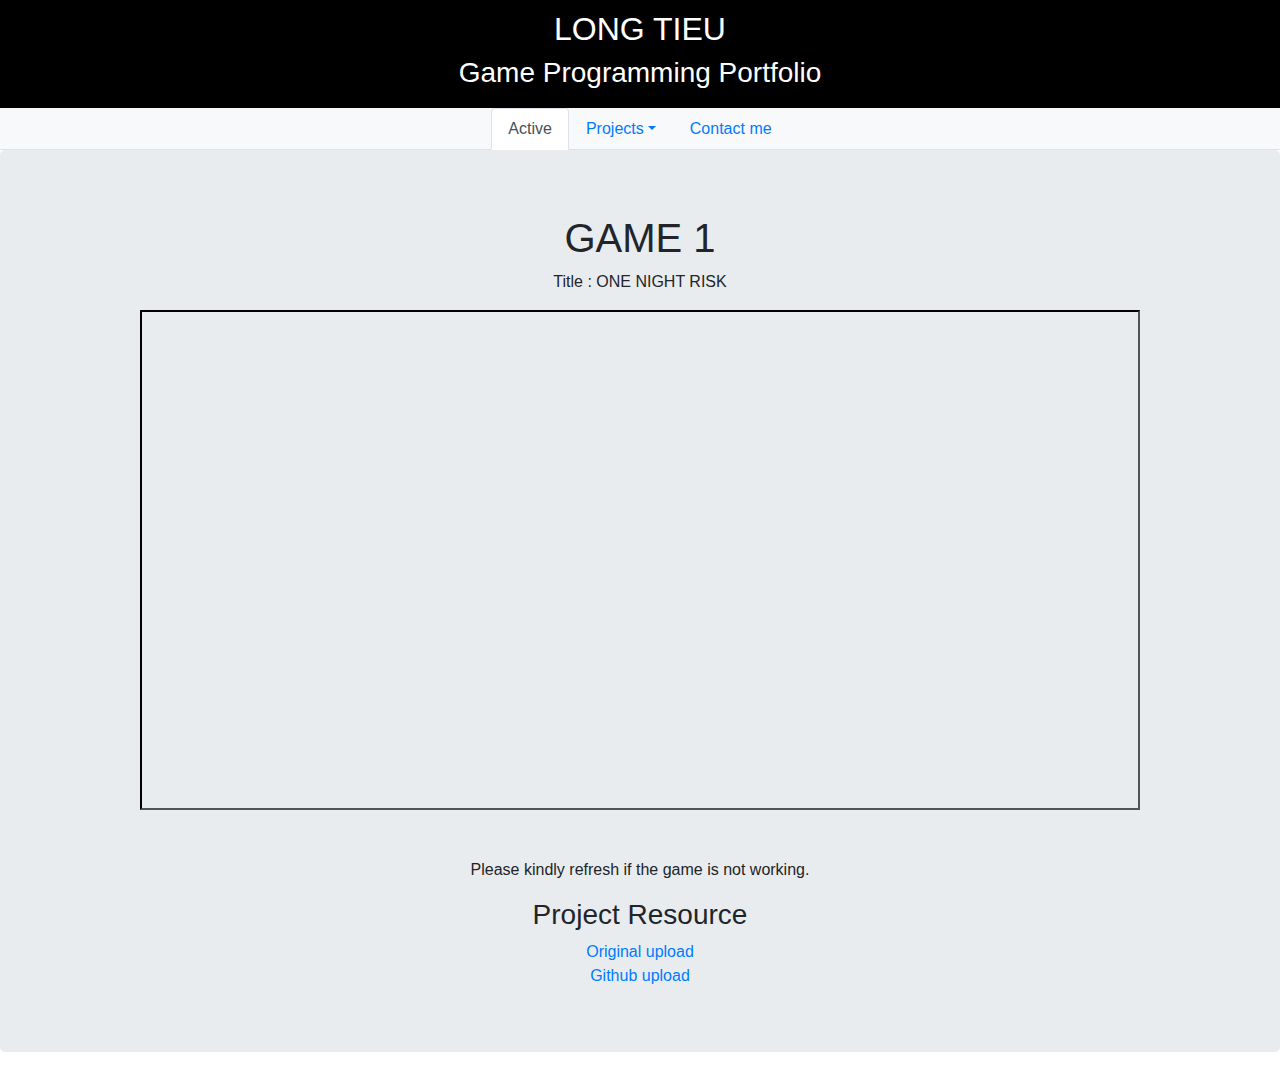
<file: one-night-risk.html>
﻿<!doctype html>
<html lang="en">
<head>
    <!-- Required meta tags -->
    <meta charset="utf-8">
    <meta name="viewport" content="width=device-width, initial-scale=1, shrink-to-fit=no">
    <link rel="icon" type="image/png" href="one-for-all/favicon.png">
    <!-- Bootstrap CSS -->
    <link rel="stylesheet" href="https://stackpath.bootstrapcdn.com/bootstrap/4.4.1/css/bootstrap.min.css" integrity="sha384-Vkoo8x4CGsO3+Hhxv8T/Q5PaXtkKtu6ug5TOeNV6gBiFeWPGFN9MuhOf23Q9Ifjh" crossorigin="anonymous">

    <title>Long Tieu's portfolio</title>
</head>
<body>
    <div style="background-color:black;text-align:center;color:white;padding:10px;">
        <h2>LONG TIEU</h2>
        <h3>Game Programming Portfolio</h3>
    </div>
    <ul class="nav nav-tabs navbar-light bg-light d-flex justify-content-center">
        <li class="nav-item">
            <a class="nav-link active" href="portfolio.html">Active</a>
        </li>
        <li class="nav-item dropdown">
            <a class="nav-link dropdown-toggle" data-toggle="dropdown" href="#" role="button" aria-haspopup="true" aria-expanded="false">Projects</a>
            <div class="dropdown-menu">
                <a class="dropdown-item" href="unitygame.html">Unity Games</a>
                <a class="dropdown-item" href="cpp-projects.html">C++ Games/ Unreal Engine</a>
                <a class="dropdown-item" href="csharp-project.html">C# Project</a>
                <div class="dropdown-divider"></div>
                <a class="dropdown-item" href="ar-vr-project.html">Arguemented Reality Projects</a>
            </div>
        </li>
        <li class="nav-item">
            <a class="nav-link" href="contributors.html">Contact me</a>
        </li>
    </ul>
    <div class="jumbotron text-center">
        <div class="col">
            <h1>GAME 1</h1>
            <p>Title : ONE NIGHT RISK</p>
            <iframe src="https://i.simmer.io/@tieuchanlong/one-night-risk" style="border-color:black;display: block; margin-left: auto; margin-right: auto;height:500px;width:1000px;"></iframe>
            <br>
            <br>
            <p>Please kindly refresh if the game is not working.</p>
            <h3>Project Resource</h3>
            <a href="https://simmer.io/@tieuchanlong/one-night-risk" target="_blank"> Original upload</a>
            <br>
            <a href="https://github.com/tieuchanlong/One-Night-Risk" target="_blank"> Github upload</a>
        </div>
    </div>

    <!-- Optional JavaScript -->
    <!-- jQuery first, then Popper.js, then Bootstrap JS -->
    <script src="https://code.jquery.com/jquery-3.4.1.slim.min.js" integrity="sha384-J6qa4849blE2+poT4WnyKhv5vZF5SrPo0iEjwBvKU7imGFAV0wwj1yYfoRSJoZ+n" crossorigin="anonymous"></script>
    <script src="https://cdn.jsdelivr.net/npm/popper.js@1.16.0/dist/umd/popper.min.js" integrity="sha384-Q6E9RHvbIyZFJoft+2mJbHaEWldlvI9IOYy5n3zV9zzTtmI3UksdQRVvoxMfooAo" crossorigin="anonymous"></script>
    <script src="https://stackpath.bootstrapcdn.com/bootstrap/4.4.1/js/bootstrap.min.js" integrity="sha384-wfSDF2E50Y2D1uUdj0O3uMBJnjuUD4Ih7YwaYd1iqfktj0Uod8GCExl3Og8ifwB6" crossorigin="anonymous"></script>
</body>
</html>
</file>
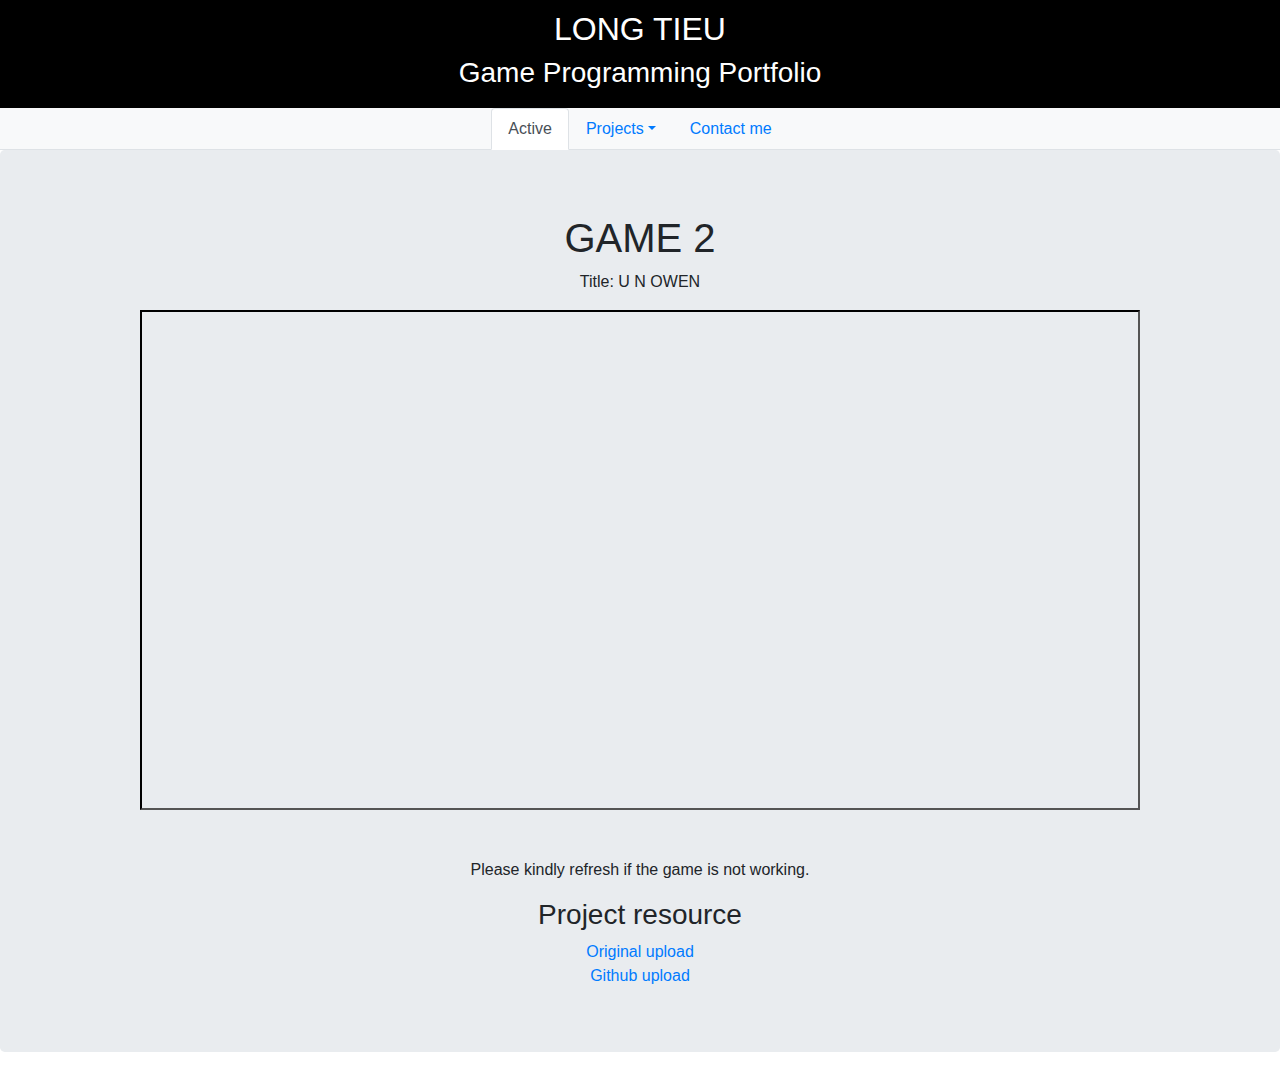
<file: u-n-owen.html>
﻿<!doctype html>
<html lang="en">
<head>
    <!-- Required meta tags -->
    <meta charset="utf-8">
    <meta name="viewport" content="width=device-width, initial-scale=1, shrink-to-fit=no">
    <link rel="icon" type="image/png" href="one-for-all/favicon.png">
    <!-- Bootstrap CSS -->
    <link rel="stylesheet" href="https://stackpath.bootstrapcdn.com/bootstrap/4.4.1/css/bootstrap.min.css" integrity="sha384-Vkoo8x4CGsO3+Hhxv8T/Q5PaXtkKtu6ug5TOeNV6gBiFeWPGFN9MuhOf23Q9Ifjh" crossorigin="anonymous">

    <title>Long Tieu's portfolio</title>
</head>
<body>
    <div style="background-color:black;text-align:center;color:white;padding:10px;">
        <h2>LONG TIEU</h2>
        <h3>Game Programming Portfolio</h3>
    </div>
    <ul class="nav nav-tabs navbar-light bg-light d-flex justify-content-center">
        <li class="nav-item">
            <a class="nav-link active" href="portfolio.html">Active</a>
        </li>
        <li class="nav-item dropdown">
            <a class="nav-link dropdown-toggle" data-toggle="dropdown" href="#" role="button" aria-haspopup="true" aria-expanded="false">Projects</a>
            <div class="dropdown-menu">
                <a class="dropdown-item" href="unitygame.html">Unity Games</a>
                <a class="dropdown-item" href="cpp-projects.html">C++ Games/ Unreal Engine</a>
                <a class="dropdown-item" href="csharp-project.html">C# Project</a>
                <div class="dropdown-divider"></div>
                <a class="dropdown-item" href="ar-vr-project.html">Arguemented Reality Projects</a>
            </div>
        </li>
        <li class="nav-item">
            <a class="nav-link" href="contributors.html">Contact me</a>
        </li>
    </ul>
    <div class="jumbotron text-center">
        <div class="col">
            <h1>GAME 2</h1>
            <p>Title: U N OWEN</p>
            <iframe id="game2demo" src="https://i.simmer.io/@tieuchanlong/u-n-owen" style="border-color:black;display: block; margin-left: auto; margin-right: auto;height:500px;width:1000px;"></iframe>
            <br>
            <br>
            <p>Please kindly refresh if the game is not working.</p>
            <h3>Project resource</h3>
            <a href="https://simmer.io/@tieuchanlong/u-n-owen" target="_blank">Original upload</a>
            <br>
            <a href="https://github.com/tieuchanlong/Game-with-Us-Jam-2020" target="_blank">Github upload</a>
        </div>
    </div>

    <!-- Optional JavaScript -->
    <!-- jQuery first, then Popper.js, then Bootstrap JS -->
    <script src="https://code.jquery.com/jquery-3.4.1.slim.min.js" integrity="sha384-J6qa4849blE2+poT4WnyKhv5vZF5SrPo0iEjwBvKU7imGFAV0wwj1yYfoRSJoZ+n" crossorigin="anonymous"></script>
    <script src="https://cdn.jsdelivr.net/npm/popper.js@1.16.0/dist/umd/popper.min.js" integrity="sha384-Q6E9RHvbIyZFJoft+2mJbHaEWldlvI9IOYy5n3zV9zzTtmI3UksdQRVvoxMfooAo" crossorigin="anonymous"></script>
    <script src="https://stackpath.bootstrapcdn.com/bootstrap/4.4.1/js/bootstrap.min.js" integrity="sha384-wfSDF2E50Y2D1uUdj0O3uMBJnjuUD4Ih7YwaYd1iqfktj0Uod8GCExl3Og8ifwB6" crossorigin="anonymous"></script>
</body>
</html>
</file>
<file: one-for-all/styleblog.css>
/*@import url('https://fonts.googleapis.com/css?family=Roboto&display=swap');


#topbar {
    background-color: #6C140B;
    width: 100%;
    margin-left: 0;
    //position: fixed;
    z-index: 1;
    overflow-x: hidden;
    transition: all 0.7s;
    font-family: 'Roboto', sans-serif;
}

#content {
    top: 0;
    background-color: whitesmoke;
    height: 100%;
    width: 100%;
    padding-left:5px;
    padding-bottom:0;
    margin-bottom:0;
    z-index: 0;
    overflow-x: hidden;
    transition: all 0.7s;
    font-family: 'Roboto', sans-serif;
}

#choiceList {
    padding: 10px;
    padding-top:25px;
    list-style-type: none;
}

    #choiceList li {
        color: white;
        padding: 10px;
        float: left;
    }

        #choiceList li:hover {
            background-color: #4A0E0B;
        }

    #choiceList a {
        color: white;
    }

        #choiceList a:hover {
            color: white;
            TEXT-DECORATION: none;
            font-weight: none;
        }

.mybtn {
    border-color: gray;
    border-thickness: 5;
}

/* ---------------------------------------------------
    MEDIAQUERIES
----------------------------------------------------- 

@media (min-width: 768px) {
    #topbar{
        height:160px;
    }


    .bodyToggle{
        margin-top:-160px;
    }

    .contentToggle {
        height:100%;
    }

    #choiceList {
        padding-left: 150px;
    }

        #choiceList li {
            width: 220px;
        }
    iframe {
        height: 500px;
        width: 1000px;
    }
}
@media (max-width: 600px) {
    #topbar {
        height: 380px;
    }

    #content {
        float: left;
        padding-top: 390px;
    }

    .topbarToggle {
        margin-top: -380px;
    }

    .contentToggle {
        margin-top: -380px;
    }

    #choiceList {
        padding-left:0px;
    }

        #choiceList li {
            width: 100%;
        }
    img{
        height:250px;
        width:350px;
    }
    iframe {
        height: 350px;
        width: 450px;
    }
}*/
@import url('https://fonts.googleapis.com/css?family=Roboto&display=swap');

#topbar {
    background-color: #696969;
    width: 100%;
    margin-left: 0;
    //position: fixed;
    z-index: 1;
    overflow-x: hidden;
    transition: all 0.3s;
    font-family: 'Roboto', sans-serif;
}

#content {
    top: 0;
    background-color: white;
    height: 100%;
    width: 100%;
    padding-left: 5px;
    z-index: 0;
    overflow-x: hidden;
    transition: all 0.3s;
    font-family: 'Roboto', sans-serif;
}

#choiceList {
    padding: 10px;
    padding-top: 25px;
    list-style-type: none;
}

    #choiceList li {
        color: black;
        padding: 10px;
        float: left;
    }

        #choiceList li:hover {
            background-color: #708090;
        }

    #choiceList a {
        color: white;
    }

        #choiceList a:hover {
            color: black;
            TEXT-DECORATION: none;
            font-weight: none;
        }

.mybtn {
    border-color: gray;
    border-thickness: 5;
}

/* ---------------------------------------------------
    MEDIAQUERIES
----------------------------------------------------- */

@media (min-width: 768px) {
    #topbar {
        height: 160px;
    }

    /*#content {
        padding-top: 160px;
    }*/

    .topbarToggle {
        margin-top: -160px;
    }

    .contentToggle {
        margin-top: -160px;
    }

    #choiceList {
        padding-left: 150px;
    }

        #choiceList li {
            width: 220px;
        }

    iframe {
        height: 500px;
        width: 1000px;
    }
}

@media (min-width: 768px) {


    iframe {
        height: 300px;
        width: 400px;
    }
}

#project-role {
    background-color: purple;
    width: 300px;
    padding: 5px;
    color: white;
    text-align: center;
    margin-right: 10px;
}
</file>
<file: unitygame-package/ug-style.css>
#one-night-risk {
	text-align: center;
	padding-bottom: 10px;
}
#u-n-owen {
	text-align: center;
	padding-bottom: 10px;
}
#str-business {
	text-align: center;
	padding-bottom: 10px;
}
#brainiac-chess {
	text-align: center;
	padding-bottom: 10px;
}
#stealth-game {
	text-align: center;
	padding-bottom: 10px;
}
#project-role {
	background-color: purple;
	width: 300px;
	padding:5px;
	color: white;
	text-align: center;
}
</file>
<file: styleblog.css>
@import url('https://fonts.googleapis.com/css?family=Roboto&display=swap');

#topbar {
    //top: 0;
    background-color: #6C140B;
    height: 270px;
    width: 100%;
    margin-left: 0;
    position: fixed;
    z-index: 1;
    overflow-x: hidden;
    transition: all 0.3s;
    font-family: 'Roboto', sans-serif;
}

#content {
    top: 0;
    background-color: whitesmoke;
    height: 100%;
    width: 100%;
    position: fixed;
    z-index: 0;
    overflow-x: hidden;
    padding-left: 10px;
    padding-right: 10px;
    padding-top: 280px;
    padding-bottom: 10px;
    transition: all 0.3s;
    font-family: 'Roboto', sans-serif;
}

#choiceList {
    padding-top:30px;
    list-style-type: none;
    padding-left:250px;
}

    #choiceList li {
        //position: relative;
        //height: 100%;
        width: 300px;
        color: white;
        padding: 10px;
        //padding-left: 10px;
        //transition: all 0.3s;
        float:left;
    }

        #choiceList li:hover {
            //position: relative;
            background-color: #4A0E0B;
            //text-align: right;
        }

    #choiceList a {
        color: white;
        //width: 100%;
        //height: 100%;
        //display: block;
    }

        #choiceList a:hover {
            color: white;
            TEXT-DECORATION: none;
            font-weight: none
        }

.mybtn {
    border-color: gray;
    border-thickness: 5;
}

/* ---------------------------------------------------
    MEDIAQUERIES
----------------------------------------------------- */

@media (max-height: 768px) {
    #topbar {
        margin-bottom: -270px;
    }

    #content {
        padding-bottom: 10px;
    }
}
</file>
